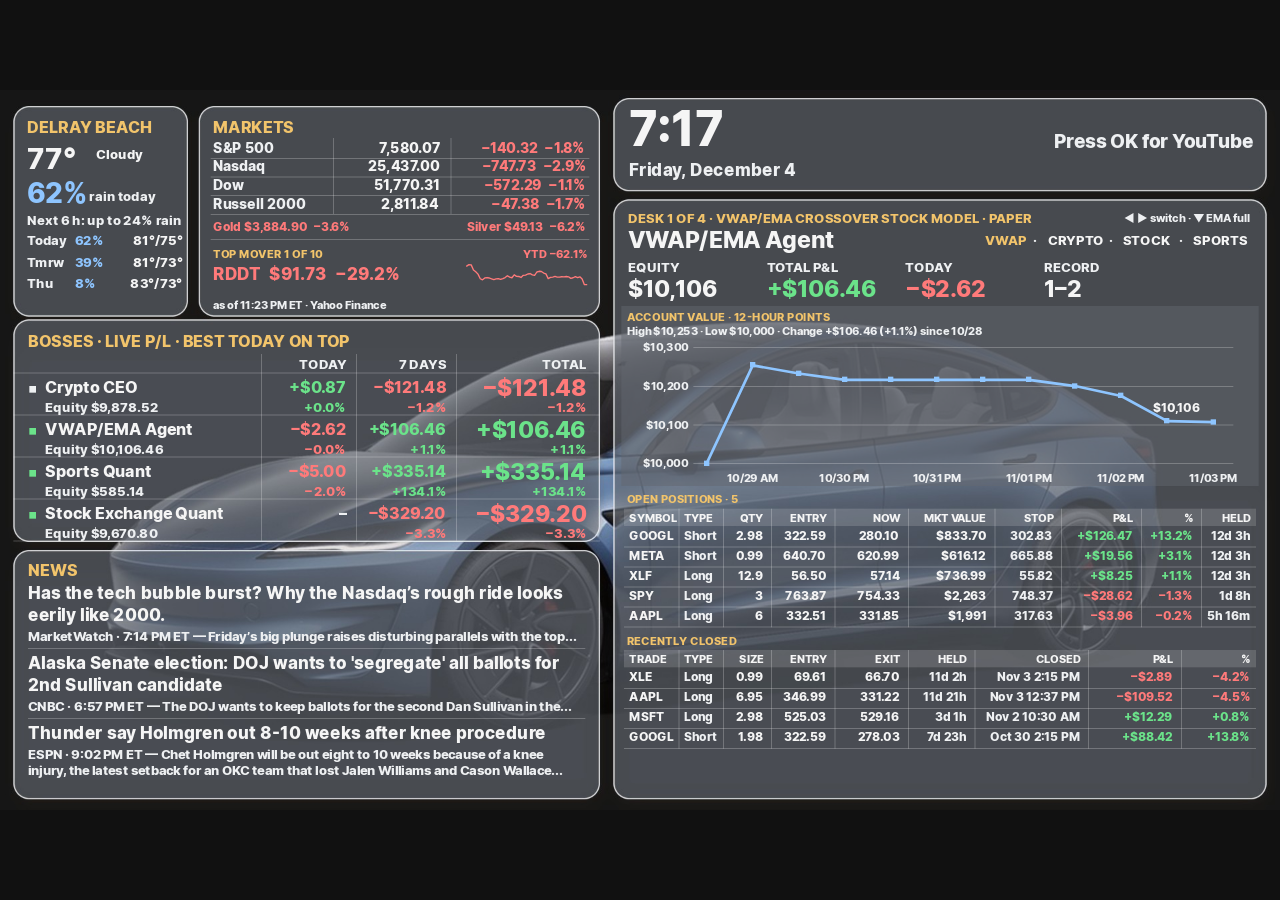
<file: index.html>
<!doctype html>
<html lang="en"><head><meta charset="utf-8"><meta name="viewport" content="width=device-width, initial-scale=1">
<title>Cole's TV Dashboard</title><script>window.GLASS_BASE = '';</script></head>
<body style="margin:0;background:#111"><script src="glass.js?v=9"></script></body></html>
</file>
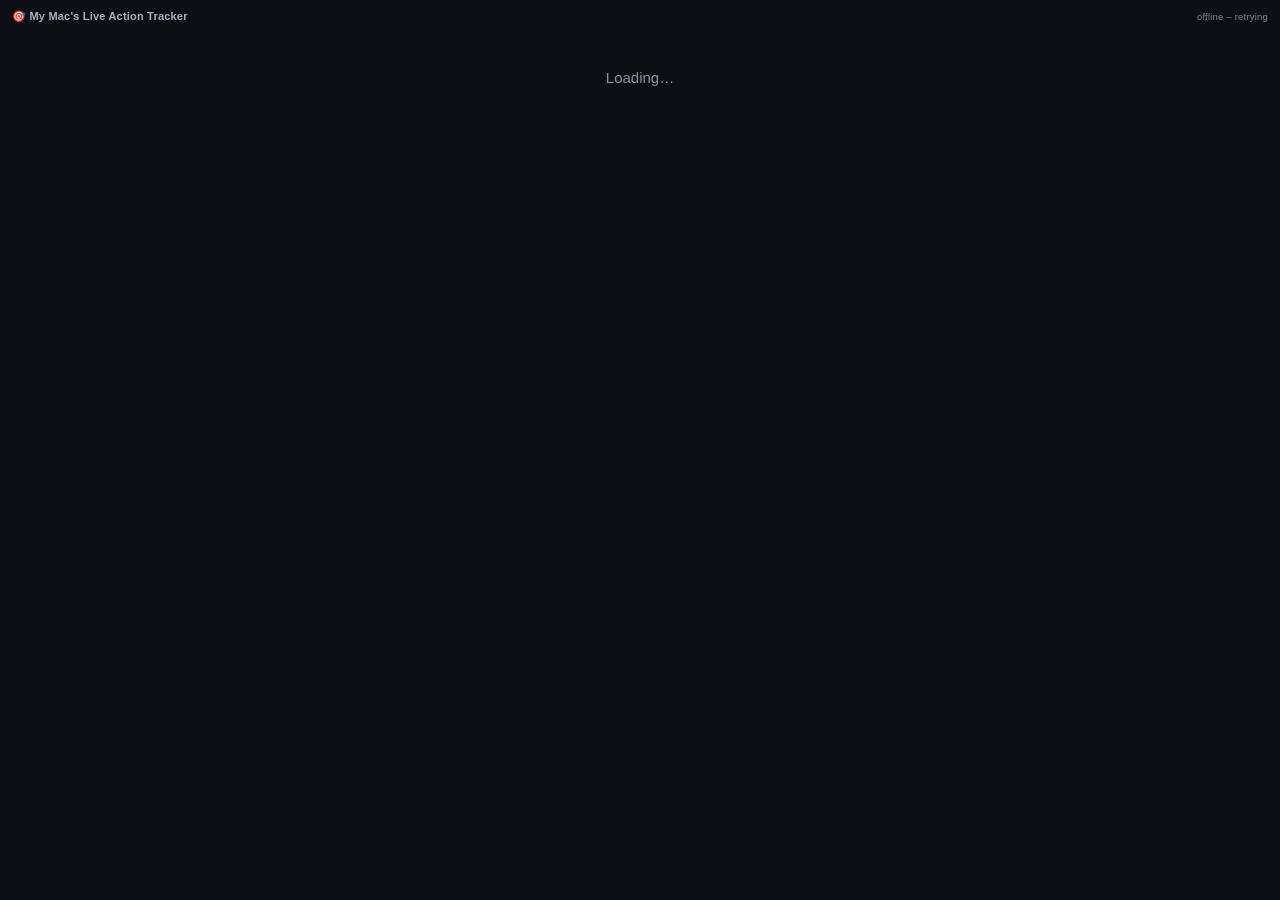
<file: live_bets_widget.html>
<!doctype html><html><head><meta charset="utf-8"><title>My Mac's Live Action Tracker</title><style>
*{box-sizing:border-box}html,body{width:100%;overflow-x:hidden}
body{margin:0;background:#0d0f14;color:#e8eaf0;font:15px -apple-system,Helvetica,sans-serif;-webkit-user-select:none}
h1{font-size:11px;margin:0;padding:10px 12px;color:#aab0c0;display:flex;justify-content:space-between;align-items:center;gap:8px;-webkit-app-region:drag;font-weight:700;letter-spacing:.2px}
h1 span:first-child{white-space:nowrap;overflow:hidden;text-overflow:ellipsis}h1 #t{font-weight:500;font-size:9.5px;color:#7d8394;white-space:nowrap}
#l{padding:0 8px 10px}
.hc{cursor:pointer;user-select:none}.hv{font-size:12px;letter-spacing:0;font-weight:700}.hv.g{color:#e6c45a}.hv.r{color:#e06c6c}.hs{display:flex;justify-content:space-between;font-size:9.5px;color:#6b7080;margin:-1px 4px 4px}.h{display:flex;justify-content:space-between;font-size:10px;color:#8a90a0;margin:10px 4px 3px;letter-spacing:.6px;font-weight:600}
.e{color:#8a90a0;text-align:center;padding:36px}
.b{position:relative;display:flex;gap:11px;width:100%;border-radius:12px;padding:9px 11px 9px 9px;margin:6px 0;border-left:5px solid #555;overflow:hidden}
.lc{flex:0 0 44px;display:flex;flex-direction:column;align-items:center;justify-content:center;gap:4px;padding:2px 0;background:rgba(255,255,255,.28);border-radius:12px;align-self:stretch}
.lc img{width:36px;height:36px;object-fit:contain;filter:drop-shadow(0 1px 1px rgba(0,0,0,.35))}.lc.two img{width:28px;height:28px}
.lc .x{font-size:13px;font-weight:700;border-radius:8px;padding:2px 8px}
.mc{flex:1 1 auto;min-width:0;display:flex;flex-direction:column;gap:4px}
.r{display:flex;justify-content:space-between;align-items:center;gap:8px;min-width:0}
.r>.k .cb{margin-right:4px;font-size:8.5px;padding:1px 7px}.r>.f{flex:1 1 auto;min-width:0;overflow:hidden;text-overflow:ellipsis;white-space:nowrap}.r>.k{flex:0 0 auto;white-space:nowrap}
.n{font-weight:700;font-size:13px}.p{font-size:18.5px;font-weight:700;line-height:1}
.cf{font-size:14.5px;margin-right:4px;cursor:help;vertical-align:2px}
.w{position:absolute;top:0;right:0;font-size:7.5px;font-weight:700;letter-spacing:.4px;padding:2px 8px;border-radius:0 0 0 9px;background:#000;color:#fff}.w.g{color:#f5c542}
.b.hw .r1{padding-right:30px}
.sc{font-size:16px;font-weight:700;letter-spacing:.2px;line-height:1.15}.ck{font-size:10.5px;font-weight:600;opacity:.7;margin-left:6px}
.dot{display:inline-block;width:9px;height:9px;border-radius:50%;margin-left:6px;vertical-align:2px;box-shadow:0 0 0 1px #000}.dot.red{background:#ff2d2d}.dot.green{background:#22e06b}
.m{font-size:10.5px;font-weight:600}.m .lb{opacity:.65;font-weight:600;font-size:9.5px}.m .ar{opacity:.55;margin:0 3px}.m b{font-weight:700}.m .c{opacity:.55;font-size:9px;margin-left:5px}
.nw{padding:1px 7px;border-radius:8px;background:rgba(0,0,0,.18)}.nw.fl{background:#000;color:#fff}
.mv{font-size:9px;opacity:.7;font-weight:600}
.u{font-size:9.5px;font-weight:700;padding:1px 7px;border-radius:7px;background:rgba(0,0,0,.22)}
.pb{display:flex;align-items:center;gap:6px;justify-content:flex-start;padding:2px 0}.tr{width:84px;height:6px;border-radius:3px;background:rgba(0,0,0,.6);box-shadow:0 0 0 1px rgba(0,0,0,.35);overflow:hidden}.fil{height:100%;background:#fff;border-radius:2px}
.pt{font-size:10px;font-weight:700;white-space:nowrap}.tk{display:inline-block;width:9px;height:9px;border-radius:50%;border:1.5px solid #fff;box-shadow:0 0 0 1px rgba(0,0,0,.7);margin-left:3px;vertical-align:middle;background:rgba(0,0,0,.35)}.tk.on{background:#fff}
.cb{display:inline-block;font-size:9.5px;font-weight:700;letter-spacing:.4px;color:#1a1204;padding:2px 9px;border-radius:10px;border:1.5px solid #2a1d00;background:linear-gradient(110deg,#ffd84d 0%,#fff6c2 45%,#ffcf33 60%,#e0a100 100%);box-shadow:0 0 0 1px #000,0 0 9px 2px rgba(255,240,160,.95);white-space:nowrap}
.w1 .x{background:#1a1204;color:#f5d36b}.l1 .x{background:#ef4444;color:#fff}

.leg-st{display:inline-block;font:800 8.5px/14px -apple-system,Helvetica,sans-serif;letter-spacing:.04em;padding:0 5px;border-radius:4px;vertical-align:1px;margin-left:4px}
.leg-st.LIVE,.leg-st.PENDING{background:#12313a;color:#7adfff}
.leg-st.HIT{background:#163216;color:#22e06b}
.leg-st.MISS,.leg-st.DEAD{background:#3a1218;color:#ff6b7a}
.parlay-hd{display:flex;flex-wrap:wrap;gap:5px;align-items:center;margin-top:3px;font-size:10.5px;opacity:.85}
.sheet{position:fixed;inset:0;z-index:20;background:#06070acc;display:flex;align-items:flex-end;justify-content:center}
.sheet .box{width:100%;max-height:88%;overflow:auto;background:#12151c;border-top:1px solid #2a2f3a;border-radius:14px 14px 0 0;padding:12px 12px 20px;color:#e8eaf0}
.sheet h3{margin:0 8px 0 0;font-size:14px}
.sheet .top{display:flex;justify-content:space-between;align-items:start;gap:8px}
.sheet .x{background:transparent;border:0;color:#7adfff;font:800 20px/1 -apple-system;cursor:pointer}
.leg{border:1px solid #2a2f3a;border-radius:10px;padding:8px 9px;margin-top:7px;background:#161a22}
.leg-meta{font-size:10.5px;color:#8a90a0;margin:2px 0 4px}
.leg-spark{display:block;width:100%;height:28px;margin-top:3px}
.b.parlay{cursor:pointer}

@media (max-width:330px){body{font-size:12px}.p{font-size:18px}.sc{font-size:14.5px}.lc{flex-basis:44px}.lc img{width:36px;height:36px}.lc.two img{width:30px;height:30px}.m{font-size:10px}.m .c{display:none}}
.pay{font-size:10px;font-weight:600;opacity:.85;margin-right:6px}.pay b{font-weight:800}.st{position:absolute;top:15px;right:9px;font-size:13px;line-height:1;color:#f5c542;text-shadow:0 0 1px #000,0 0 2px #000}
.r>.f:has(.cb),.r>.f:has(.pb){padding:3px 4px;margin:-3px -4px;overflow:visible}
.tw{position:relative;flex:1 1 auto;min-width:60px;padding-top:12px}.tw .tr{width:100%}.mk{position:absolute;bottom:-3px;width:3px;height:12px;margin-left:-1.5px;background:#fff;border-radius:1px;box-shadow:0 0 0 1px #000}.mn{position:absolute;top:0;transform:translateX(-50%);font-size:10px;font-weight:800;line-height:1;white-space:nowrap}.r>.f:has(.tw){flex:1 1 auto}.pb:has(.tw){flex:1 1 auto;padding-right:6px}
.b:not(.w1):not(.l1) .lc{background:none;border-radius:0;padding:0;box-shadow:none;margin-left:-5px}
.r>.f:has(.tw){flex:1 1 auto;width:100%}.pb:has(.tw){width:100%}.b:not(.w1):not(.l1) .r>.f>.m{display:flex;align-items:center;gap:6px}.b:not(.w1):not(.l1) .m .ar{margin:0}.b:not(.w1):not(.l1) .m .c{margin-left:auto;margin-right:4px}
.b:not(.w1):not(.l1) .n{font-size:15.5px;white-space:normal;line-height:1.15}.b:not(.w1):not(.l1) .sc{font-size:13px}
.tabs{display:flex;flex-direction:column;gap:2px;margin:2px 0 6px}.tb{text-align:left;padding-left:6px!important;cursor:pointer;font-size:9.5px;font-weight:700;letter-spacing:.5px;color:#7d8394;padding:6px 2px;border-bottom:2px solid #1f2330}.tb.on{color:#e8eaf0;border-bottom-color:#e8eaf0}.b.pt2{padding:5px 10px;margin:4px 0;border-radius:9px}.b.pt2 .n{font-size:12.5px!important}</style></head><body>
<h1><span>🎯 My Mac's Live Action Tracker</span><span id="t">…</span></h1><div id="l"><div class="e">Loading…</div></div><script>
const U='https://api.github.com/repos/colemlrogalin-source/tv-home/contents/live_bets.json';
const sh=p=>{const k=Math.min(1,Math.abs(p-50)/50),L=88-66*k,h=p>=50?140:0;return `background:hsl(${h},${p>=50?55:65}%,${L}%);border-color:hsl(${h},70%,${Math.max(L-18,12)}%);color:${L>55?'#0b0d12':'#f2f4f8'}`};
const LK='background:linear-gradient(135deg,#0f5132,#0a3a24);border-color:#22e06b;color:#eafff2;box-shadow:0 0 0 1px #22e06b55,0 0 10px #22e06b33';
const G='background:linear-gradient(135deg,#f5d36b,#c9971c);border-color:#8a6408;color:#1a1204';
const $=v=>v==null?'—':'$'+Number(v).toFixed(2);
const LC=(b,top)=>{const l=b.logos||[];return `<div class="lc ${l.length>1?'two':''}">${top||''}${l.map(u=>`<img src="${u}" onerror="this.remove()">`).join('')}</div>`};
const WHO=b=>`<span class="w ${b.who=='Grok'?'g':''}">${b.who=='Grok'?'GROK':'COLE'}</span>`;
const UN=b=>{const v=+b.units||0,k=(window.SAMSUNG||v<=0.5)?1:1+(Math.min(v,5)-0.5)/4.5;return `<span class="u"${k>1?` style="font-size:${(9.5*k).toFixed(1)}px;padding:${(1*k).toFixed(1)}px ${(7*k).toFixed(1)}px;border-radius:${(7*k).toFixed(1)}px"`:''}>${b.units??''}u</span>`};
const PAY=(b,lbl,nc,cu)=>`<span class="m"><span class="lb">Cost</span> <b>${cu?(b.units??'')+'u':$(b.cost)}</b><span class="ar">→</span><span class="nw ${b.cash_flag?'fl':''}"><span class="lb">${lbl}</span> <b>${$(b.cash_out)}</b></span>${b.entry_pct!=null&&!nc?`<span class="c">${b.entry_pct}c</span>`:''}</span>`;
const CB=t=>`<span class="cb">CASHED${t?' '+t:''}</span>`;
const HIT=b=>b.prop_kind&&b.prop_line!=null&&(b.prop_cur||0)>=b.prop_line;
const CBP=b=>CB(b.prop_kind=='td'?b.prop_cur+' TD':b.prop_kind=='rec'?b.prop_cur+' rec':b.prop_cur+' yds');
const PB=b=>{if(!b.prop_kind||b.prop_line==null)return '';const c=b.prop_cur||0,l=b.prop_line;
if(c>=l)return '';
if(b.prop_kind=='yds'){const q=Math.max(0,Math.min(100,100*c/l));return `<div class="pb"><div class="tw"><span class="mn" style="left:${q}%">${c}</span><div class="tr"><div class="fil" style="width:${q}%"></div></div><span class="mk" style="left:${q}%"></span></div><span class="pt">${l}${b.stat_label?' '+b.stat_label:''}</span></div>`}
const n=Math.min(l,12);let t='';for(let i=0;i<n;i++)t+=`<span class="tk ${i<c?'on':''}"></span>`;
return `<div class="pb"><span>${t}</span><span class="pt">${b.prop_kind=='td'?(c?'TD ✓':'TD'):c+'/'+l}</span></div>`};
const UNP=b=>{const p=b.payout??(b.entry_pct?b.cost/(b.entry_pct/100):null);return p==null?UN(b):`<span class="u">${(p/50).toFixed(2)}u | ${$(p)}</span>`};
const MV=b=>b.vs_recent!=null&&Math.abs(b.vs_recent)>=5?`<span class="mv">${b.vs_recent>0?'up':'down'} ${Math.abs(b.vs_recent)} in 5 min</span>`:'<span></span>';
const ISP=b=>!!b.prop_kind||/(\d+\+\s*(pts|reb|ast|yds|rec|3pm|td|ks|hits))|\bATD\b|\bTD\b/i.test(b.bet||'');
const POT=b=>'';
const ST=b=>ISP(b)?'<span class="st">★</span>':'';

const stChip=s=>{const v=String(s||'LIVE').toUpperCase();const ok=['LIVE','HIT','MISS','PENDING','DEAD'].includes(v)?v:'LIVE';return `<span class="leg-st ${ok}">${ok}</span>`};
const spark=pts=>{if(!pts||pts.length<2)return '';const ys=pts.map(x=>Number(x[1]));const lo=Math.min(...ys),hi=Math.max(...ys),span=hi-lo||1;const w=240,h=28,pad=2;const d=pts.map((pt,i)=>{const x=pad+i/(pts.length-1)*(w-2*pad);const y=h-pad-((Number(pt[1])-lo)/span)*(h-2*pad);return (i?'L':'M')+x.toFixed(1)+','+y.toFixed(1)}).join(' ');return `<svg class="leg-spark" viewBox="0 0 ${w} ${h}" width="${w}" height="${h}" aria-hidden="true"><path d="${d}" fill="none" stroke="#7adfff" stroke-width="1.5"/></svg>`};
const startEt=L=>{const ms=L.start_ts?L.start_ts*1000:Date.parse(L.start||'');if(!Number.isFinite(ms))return '';return new Date(ms).toLocaleString('en-US',{timeZone:'America/New_York',month:'short',day:'numeric',hour:'numeric',minute:'2-digit'})+' ET'};
const pid=b=>b.ticker||((b.bet||'')+'|'+(b.game||''));
const legCard=L=>`<article class="leg"><div class="r"><span class="f n">${L.side?`<span class="nw">${L.side}</span> `:''}${L.bet||L.label||''} ${stChip(L.ui_status)}</span><span class="k p">${L.live_pct!=null?L.live_pct+'%':''}</span></div>
<div class="leg-meta">${[L.game,L.clock,startEt(L)].filter(Boolean).join(' · ')||'Game time unavailable'}</div>${PB(L)||''}${spark(L.spark)||''}</article>`;
const pcard=b=>{const n=b.total||((b.legs||[]).length)||0;const dead=b.dead;
 return `<div class="b hw parlay" data-parlay="${encodeURIComponent(pid(b))}" style="${dead?'background:#3a1215;border-color:#7f1d1d;color:#f2f4f8':sh(b.live_pct)}">${WHO(b)}${LC(b)}<div class="mc">
<div class="r r1"><span class="f n">${b.bet}${dead?stChip('DEAD'):''}</span><span class="k p">${b.live_pct!=null?b.live_pct+'%':''}</span></div>
<div class="parlay-hd"><b>${b.hit||0}/${n} legs hit</b><span>${b.remaining||0} remaining</span>${dead?stChip('DEAD'):''}<span>payout ${$(b.payout)}</span></div>
<div class="r"><span class="f">${PAY(b,'Marked',0,1)}</span><span class="k">${UNP(b)}</span></div>
<div class="m">From legs · tap to open</div></div></div>`};
const closeParlay=()=>{const el=document.getElementById('parlay-sheet');if(el)el.remove()};
const openParlay=id=>{const key=decodeURIComponent(id||'');const b=(LD&&LD.bets||[]).find(x=>pid(x)===key);if(!b||!b.legs)return;closeParlay();const sh=document.createElement('div');sh.className='sheet';sh.id='parlay-sheet';const n=b.total||b.legs.length;sh.innerHTML=`<div class="box"><div class="top"><h3>${b.bet||'Parlay'}</h3><button class="x" type="button" aria-label="Close">×</button></div>
<div class="parlay-hd"><b>${b.hit||0}/${n} legs hit</b><span>${b.remaining||0} remaining</span>${b.dead?stChip('DEAD'):''}<span>${b.live_pct!=null?b.live_pct+'% from legs':'marked from legs'}</span><span>payout ${$(b.payout)}</span></div>
<div class="m">Combo has no executable bid — marked from the legs, sorted by game start.</div>
${b.legs.map(legCard).join('')}</div>`;sh.addEventListener('click',e=>{if(e.target===sh||e.target.closest('.x'))closeParlay()});document.body.appendChild(sh)};
document.addEventListener('click',e=>{const el=e.target&&e.target.closest&&e.target.closest('[data-parlay]');if(el)openParlay(el.getAttribute('data-parlay'))});
const card=b=>b.legs&&b.legs.length?pcard(b):`<div class="b hw" style="${(b.prop_kind&&b.prop_line!=null&&b.prop_cur>=b.prop_line&&b.side!='NO')?G:b.live_pct>=97?LK:sh(b.live_pct)}">${WHO(b)}${ST(b)}${LC(b)}<div class="mc">
<div class="r r1"><span class="f n">${b.bet}</span><span class="k p">${b.cash_flag?`<span class="cf" title="${(b.cash_why||'').replace(/"/g,'')}">⚡</span>`:''}${b.live_pct}%</span></div>
<div class="r"><span class="f"><span class="sc">${b.state=='pre'?b.game.replace(/ \d+ – /,' @ ').replace(/ \d+$/,''):b.game}</span>${b.redzone?`<span class="dot ${b.redzone}" title="Red zone"></span>`:''}<span class="ck">${b.state=='pre'?b.clock.replace(/^.* - /,''):b.clock}</span></span></div>
<div class="r"><span class="f">${PAY(b,b.cash_flag?'⚡ Cash out':'Worth',HIT(b),1)}</span>${HIT(b)?`<span class="k">${CBP(b)}</span>`:''}</div>
<div class="r">${PB(b)?`<span class="f" style="display:flex">${PB(b)}</span>`:MV(b)}<span class="k">${POT(b)}${UNP(b)}</span></div></div></div>`;
const tcard=b=>{const W=b.result=='W',pl=W?(+b.cash_out||0)-(+b.cost||0):-(+b.cost||0);return `<div class="b pt2" style="${W?G:'background:#3a1215;border-color:#7f1d1d;color:#f2f4f8'}"><div class="r" style="width:100%"><span class="f n">${b.bet}</span><span class="k"><b>${W?'W':'L'}</b> &nbsp;<b>${pl>=0?'+':'−'}$${Math.abs(pl).toFixed(2)}</b></span></div></div>`};
let LD=null,CL={};try{CL=JSON.parse(localStorage.getItem('lb_c')||'{}')}catch(e){}
function TG(k){CL[k]=!CL[k];try{localStorage.setItem('lb_c',JSON.stringify(CL))}catch(e){}if(LD)R(LD)}
let TAB=localStorage.getItem('lb_tab')||'live';function ST_(k){TAB=k;try{localStorage.setItem('lb_tab',k)}catch(e){}if(LD)R(LD)}
const tm=b=>b.start?new Date(b.start).toLocaleTimeString('en-US',{hour:'numeric',minute:'2-digit',timeZone:'America/New_York'})+' ET':'Start time n/a';
function R(d){LD=d;const TD=d.today||[],W=TD.filter(b=>b.result=='W'),X=TD.filter(b=>b.result=='L'),LV=d.bets.filter(b=>b.state=='in'),UP=d.bets.filter(b=>b.state=='pre').sort((a,b)=>(a.start||'').localeCompare(b.start||''));
const S=(a,k)=>a.reduce((s,b)=>s+(+b[k]||0),0),won=S(W,'cash_out'),cw=S(W,'cost'),lost=S(X,'cost'),net=won-cw-lost,f=v=>Math.abs(v).toFixed(2);
const T=(k,n,c)=>`<span class="tb ${TAB==k?'on':''}" onclick="ST_('${k}')">${n} · ${c}</span>`;
const up=b=>card(b).replace(/<span class="sc">[\s\S]*?<\/span><\/span><\/div>/,`<span class="sc">${b.game.replace(/ \d+ – /,' @ ').replace(/ \d+$/,'')}</span><span class="ck">${tm(b)}</span></span></div>`);
const body=TAB=='up'?(UP.map(up).join('')||'<div class="e">No bets starting in the next 12 hours</div>'):TAB=='past'?(TD.map(tcard).join('')||'<div class="e">No settled bets today</div>'):(LV.map(card).join('')||'<div class="e">No live bets right now</div>');
document.getElementById('l').innerHTML=`<div class="tabs">${T('live','LIVE BETS',LV.length)}${T('up','UPCOMING BETS',UP.length)}${T('past','PAST BETS',TD.length)}</div>`+body+(TD.length?`<div class="h"><span>TODAY · ${W.length}-${X.length}</span><span class="hv ${net>=0?'g':'r'}">Net ${net>=0?'+':'−'}$${f(net)}</span></div>`:'');}
const RAW='https://colemlrogalin-source.github.io/tv-home/live_bets.json';
async function go(){let wait=300;const MAC=!!window.pywebview;try{let r;if(MAC){try{r=await fetch(RAW+'?t='+Date.now(),{cache:'no-store'});if(!r.ok)throw 0}catch(e){r=null}}if(!r)r=await fetch(U+'?t='+Date.now(),{headers:{Accept:'application/vnd.github.raw'},cache:'no-store'});
const d=await r.json();wait=MAC?30:60;document.getElementById('t').textContent=d.as_of+' · '+d.count;
R(d);}
catch(e){document.getElementById('t').textContent='offline – retrying';wait=120}setTimeout(go,wait*1000)}go();
</script></body></html>
</file>
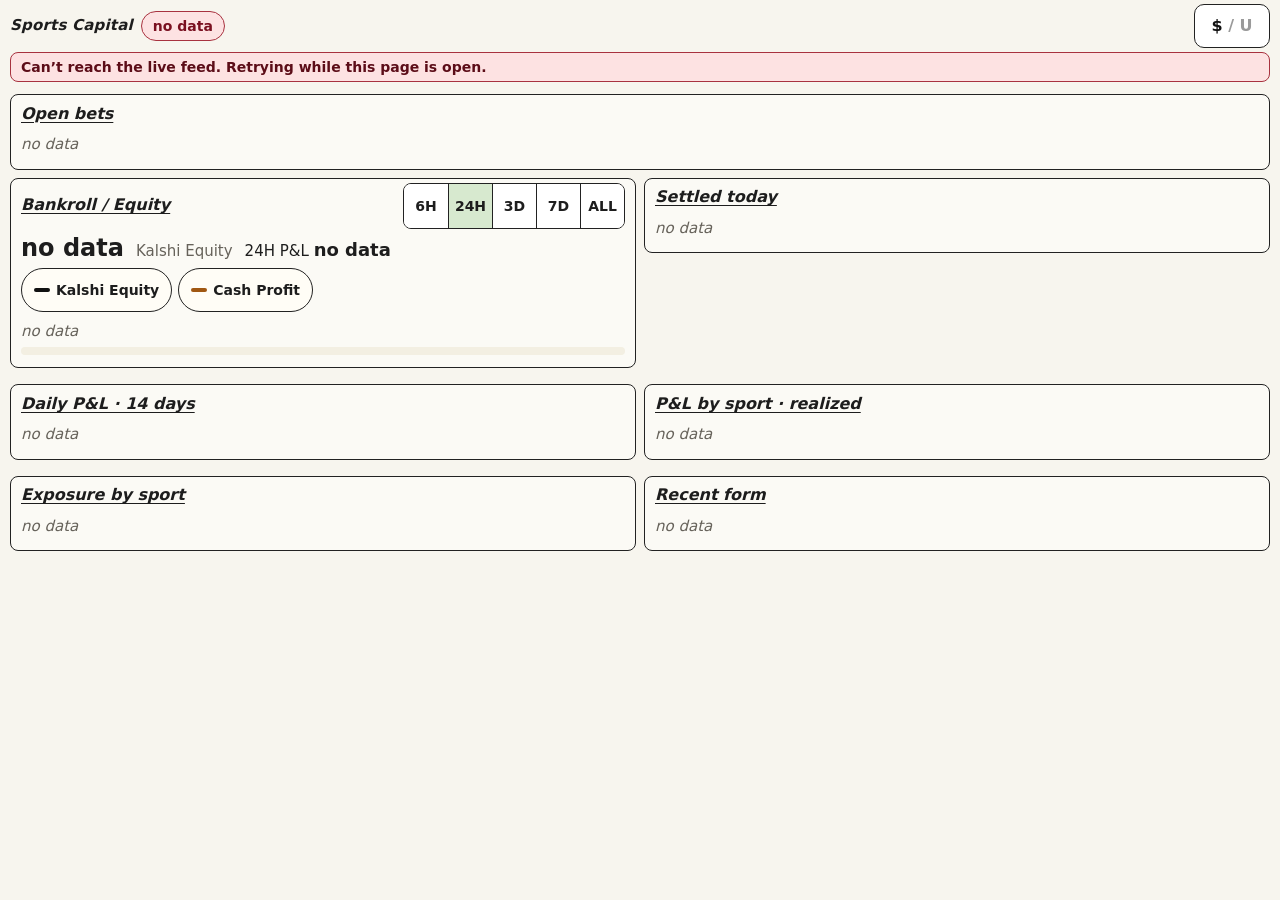
<file: sc_home.html>
<!doctype html>
<html lang="en">
<head>
<meta charset="utf-8">
<meta name="viewport" content="width=device-width,initial-scale=1,viewport-fit=cover">
<meta name="apple-mobile-web-app-capable" content="yes">
<meta name="apple-mobile-web-app-status-bar-style" content="default">
<meta name="apple-mobile-web-app-title" content="SC Home">
<meta name="theme-color" content="#f7f5ee">
<link rel="apple-touch-icon" href="icon-180.png">
<title>Sports Capital · Home</title>
<style>
:root{--bg:#f7f5ee;--card:#fbfaf5;--ink:#1d1d1d;--line:#222;--mute:#66625a;--pos:#1f6d3a;--neg:#a8323f;--sel:#d7e9cf;
 --sl:env(safe-area-inset-left,0px);--sr:env(safe-area-inset-right,0px);--st:env(safe-area-inset-top,0px);--sb:env(safe-area-inset-bottom,0px)}
*{box-sizing:border-box}
html,body{margin:0;background:var(--bg);color:var(--ink);-webkit-text-size-adjust:100%;text-size-adjust:100%}
body{font:15px/1.3 -apple-system,'Segoe UI',system-ui,sans-serif;font-variant-numeric:tabular-nums;overflow-x:hidden;
 padding:calc(var(--st) + 4px) calc(var(--sr) + 10px) calc(var(--sb) + 12px) calc(var(--sl) + 10px)}
button{font:inherit;color:inherit;-webkit-tap-highlight-color:transparent}
.pos{color:var(--pos)}.neg{color:var(--neg)}.mute{color:var(--mute)}
.src{font-size:13px;color:#8a867b;font-weight:500;font-style:normal;text-decoration:none;white-space:nowrap}
/* header */
.top{display:flex;align-items:center;gap:8px;height:44px;margin-bottom:4px}
.title{font-size:15px;font-weight:800;font-style:italic;white-space:nowrap;letter-spacing:.2px}
.pill.nk{border-color:#8a867b;font-weight:600;background:#fffdf6}
.pill.nk[hidden]{display:none}
@media (max-width:720px){.pill.nk .nkl{display:none}}
.gs{margin-left:auto;font-size:14px;font-weight:600;letter-spacing:0;text-transform:none;color:#555;white-space:nowrap}
.pill{display:inline-flex;align-items:center;gap:5px;height:30px;font-size:14px;font-weight:700;border-radius:15px;padding:0 11px;border:1.5px solid #222;background:#fff;white-space:nowrap}
.pill.amber{background:#ffe7a8;border-color:#a8740a;color:#5a3d00}
.pill.red{background:#fde2e2;border-color:#a8323f;color:#7a1020}
.sp{flex:1}
.um{height:44px;min-width:76px;border:1.6px solid var(--line);border-radius:10px;background:#fff;font-size:16px;font-weight:600;color:#9a9a9a;padding:0 12px;cursor:pointer}
.um b{color:#111;font-weight:800}
.warn{display:none;margin:0 0 6px;padding:5px 10px;border:1.8px solid #a8323f;border-radius:8px;background:#fde2e2;color:#5c0d18;font-size:14px;font-weight:700}
.warn.on{display:block}
/* KPI row */
.kpis{display:grid;grid-template-columns:repeat(4,minmax(0,1fr));gap:6px;margin-bottom:6px}
.kpi{border:1.8px solid var(--line);border-radius:8px;background:var(--card);padding:4px 9px 5px;min-width:0;text-align:left;cursor:pointer;display:block;width:100%}
.kpi .lb{display:flex;align-items:baseline;gap:6px;font-size:14px;font-style:italic;line-height:18px;white-space:nowrap;overflow:hidden}
.kpi .lb .src{margin-left:auto;display:none}
.kpi .v{font-size:clamp(22px,3.7vw,32px);font-weight:800;line-height:1.08;white-space:nowrap;letter-spacing:.2px}
.kpi .s{font-size:14px;line-height:18px;color:#333;white-space:nowrap;overflow:hidden}
.kpi.today{background:#fffdf6}.kpi.prof{background:#e7f0e1}.kpi.cash{background:#f4f7fa}.kpi.risk{background:#f4ede0}
.hm{display:inline-block;font-size:13px;font-weight:800;letter-spacing:0;background:#222;color:#fff;border-radius:3px;padding:0 4px;font-style:normal;line-height:15px;vertical-align:1px;margin-left:4px}
.more{display:none;border:1.5px dashed #8a877c;border-radius:8px;padding:6px 10px;margin:-2px 0 6px;font-size:15px;line-height:1.5;background:#fffdf6}
.more.on{display:block}
.more b{font-weight:800}
.more .src{display:inline;margin-left:4px}
/* cards */
.card{border:1.8px solid var(--line);border-radius:8px;background:var(--card);padding:4px 10px 8px;min-width:0;margin-bottom:8px}
.ch{display:flex;align-items:center;gap:8px;min-height:30px;flex-wrap:nowrap}
.ch h2{font-size:16px;font-weight:800;font-style:italic;margin:0;text-decoration:underline;text-underline-offset:3px;white-space:nowrap}
.ch .r{margin-left:auto;font-size:15px;font-weight:700;white-space:nowrap}
.ch .src{margin-left:6px}
.grp{font-size:14px;font-weight:800;letter-spacing:.6px;text-transform:uppercase;color:#444;height:22px;display:flex;align-items:center;gap:6px}
.nd{font-size:15px;color:var(--mute);font-style:italic;padding:6px 0}
/* parlays: tap a row to see each leg */
.pbet{width:100%;background:none;border:0;border-top:1px solid #dcd8ca;font:inherit;color:inherit;text-align:left;cursor:pointer;min-height:44px}
.pbet .mid{white-space:nowrap;overflow:hidden;text-overflow:ellipsis}
.pbet .car{font-size:14px;color:var(--mute);flex:none}
.legs{padding:2px 0 8px 23px}
.leg{display:grid;grid-template-columns:14px minmax(0,1.1fr) minmax(0,1fr) minmax(0,1.2fr) auto;gap:8px;align-items:center;font-size:15px;min-height:32px;border-top:1px dashed #e2ddcf}
.ld{width:12px;height:12px;border-radius:50%;border:2px solid rgba(0,0,0,.5);background:#c9c6bb;box-sizing:border-box}
.leg.hit .ld{background:#1f9d4a}.leg.live .ld{background:#f2c230}.leg.dead .ld{background:#d2453c}
.ll{font-weight:800;white-space:nowrap;overflow:hidden;text-overflow:ellipsis}.lst{font-weight:700;white-space:nowrap;overflow:hidden;text-overflow:ellipsis}
.lw{color:var(--mute);font-size:14px;white-space:nowrap;overflow:hidden;text-overflow:ellipsis}
.lt{font-size:14px;font-weight:800;letter-spacing:.3px;color:#6b675c}.leg.hit .lt{color:#1f7a3c}.leg.live .lt{color:#9a7400}.leg.dead .lt{color:#b0362e}
.lnote{font-size:14px;color:var(--mute);padding-top:4px}
@media (max-width:520px){.leg{grid-template-columns:14px minmax(0,1fr) auto;row-gap:0;padding:3px 0}.ld{grid-column:1;grid-row:1}.ll{grid-column:2;grid-row:1}.lt{grid-column:3;grid-row:1}.lst{grid-column:2/4;grid-row:2}.lw{grid-column:2/4;grid-row:3}.pbet .car{order:2}}
/* bet rows (one line in landscape) */
.bet{display:flex;align-items:center;gap:10px;min-height:38px;padding:4px 2px;border-top:1px solid #dcd8ca}
.bet .dot{flex:none}
.pick{font-size:16.5px;font-weight:800;white-space:nowrap}
.mid{flex:1;min-width:0;font-size:15px;color:#2a2a2a}
.pxs{font-size:14px;color:var(--mute);white-space:nowrap}
.pnl{font-size:17px;font-weight:800;white-space:nowrap;min-width:0;text-align:right}
.wp{font-size:15px;font-weight:700;color:#3d3a33;white-space:nowrap;min-width:36px;text-align:right}
.pnl small{font-size:14px}
@media (max-width:720px) and (orientation:landscape){.psc{display:none}.bet .pxs .stk{display:none}}
.pnl small{font-size:13px;font-weight:600;color:var(--mute);margin-right:3px}
.tag{display:inline-block;font-size:13px;font-weight:800;letter-spacing:.3px;border:1.3px solid #222;border-radius:4px;padding:0 4px;line-height:16px;margin-left:6px;vertical-align:2px;background:#fff}
.tag.BANGER{background:#ffd88a}.tag.PLAY{background:#d7e9cf}.tag.LEAN{background:#eceae2}
.dot{display:inline-block;width:13px;height:13px;border-radius:50%;border:2px solid rgba(0,0,0,.55)}
.dot.win{background:#1f9d4a}.dot.close{background:#f2c230}.dot.lose{background:#d2453c}.dot.pre{background:#c9c6bb;border-color:#8a877c}
.dot.live{background:#7f9bb5}.dot.final{background:#222}.dot.none{background:#efece3;border-color:#8a877c}
.dot.pulse{animation:pu 1.6s ease-in-out infinite}
@keyframes pu{0%,100%{box-shadow:0 0 0 0 rgba(31,157,74,.0)}50%{box-shadow:0 0 0 5px rgba(31,157,74,.28)}}
.tbtn{display:flex;align-items:center;gap:8px;width:100%;min-height:44px;background:none;border:0;border-top:1px solid #dcd8ca;padding:0 2px;font-size:15px;font-weight:700;text-align:left;cursor:pointer}
.tbtn .car{margin-left:auto;font-size:14px;color:var(--mute)}
.info{flex:none;width:44px;height:44px;margin:-8px -8px -8px -10px;border:0;background:transparent;font-size:19px;line-height:44px;color:var(--mute);cursor:pointer;padding:0}.info.on{color:#111}
.hint{font-size:14px;color:var(--mute);margin:0 0 4px;padding:4px 6px;background:#f3efe2;border-radius:6px}
/* grid below the list */
.duo{display:grid;grid-template-columns:minmax(0,1fr) minmax(0,1fr);gap:8px;align-items:start}
@media (max-width:720px){.duo{grid-template-columns:minmax(0,1fr)}}
.hms{display:none}
@media (max-width:720px) and (orientation:landscape){.kpis{grid-template-columns:1.55fr 1fr 1fr 1fr}.kpi .lb .hmf{display:none}.kpi .lb .hms{display:inline}.kpi.today .s{font-size:13.5px;letter-spacing:-.1px}}
@media (max-width:480px) and (orientation:portrait){.kpi.today .s{white-space:normal}}
.seg{display:flex;border:1.6px solid var(--line);border-radius:8px;overflow:hidden;margin-left:auto}
.seg button{border:0;border-left:1.4px solid var(--line);background:#fff;min-width:44px;height:44px;font-size:14px;font-weight:700;padding:0 5px;cursor:pointer}
.seg button:first-child{border-left:0}
.seg button.on{background:var(--sel)}
.eqnums{display:flex;align-items:baseline;gap:12px;flex-wrap:wrap;margin:4px 0 2px}
.eqnums .big{font-size:24px;font-weight:800}
.eqnums .rp b{font-size:18px}
.legend{display:flex;gap:6px;margin:4px 0}
.lgb{height:44px;border:1.4px solid #222;border-radius:22px;background:#fff;font-size:14px;font-weight:600;padding:0 12px;display:flex;align-items:center;gap:6px;cursor:pointer;opacity:.5}
.lgb.on{opacity:1;background:#fffdf6}
.lgb i{display:inline-block;width:16px;height:4px;border-radius:2px}
.chartw{position:relative;touch-action:pan-y;user-select:none;-webkit-user-select:none}
.chartw svg{display:block;width:100%;height:auto;overflow:visible}
.chartw text{font-size:14px;fill:#333}
.tip{position:absolute;pointer-events:none;background:#fffdf6;border:1.6px solid #222;border-radius:6px;padding:6px 9px;font-size:14px;line-height:1.35;white-space:nowrap;box-shadow:0 2px 6px rgba(0,0,0,.15);display:none;z-index:5}
.tip.on{display:block}
.st{display:flex;align-items:center;gap:8px;min-height:40px;border-top:1px solid #dcd8ca;padding:3px 2px}
.st .chip{flex:none}
.st .h{font-size:16px;font-weight:700;white-space:nowrap}
.st .m{flex:1;min-width:0;font-size:14px;color:#444}
.st .p{font-size:16px;font-weight:800;white-space:nowrap}
.chip{display:inline-block;font-style:normal;font-weight:800;font-size:14px;line-height:22px;min-width:24px;text-align:center;border-radius:5px;color:#0a0a0a}
.chip.w{background:#a7f3c9}.chip.l{background:#fca5b0}.chip.p{background:#e5e1d4}
.sprow{display:grid;grid-template-columns:64px minmax(0,1fr) 84px;align-items:center;gap:8px;min-height:28px;font-size:15px}
.sprow b{font-weight:700;white-space:nowrap}
.trk{position:relative;height:15px}
.trk i{position:absolute;top:0;bottom:0;border:1.2px solid #222;border-radius:2px}
.trk .z{position:absolute;top:-4px;bottom:-4px;width:1.5px;background:#222}
.sprow .pv{text-align:right;font-weight:800;white-space:nowrap}
.form{display:flex;gap:4px;flex-wrap:nowrap}
.form span{flex:1 1 0;max-width:36px;min-width:22px;height:32px;display:grid;place-items:center;border:1.5px solid #222;border-radius:6px;font-weight:800;font-size:15px}
.form .w{background:#a7f3c9}.form .l{background:#fca5b0}
.exbar{display:flex;height:20px;border:1.6px solid #222;border-radius:5px;overflow:hidden;margin:4px 0 6px}
.exbar i{display:block;height:100%}
.exk{display:flex;gap:4px 14px;flex-wrap:wrap;font-size:15px}
.exk s{display:inline-block;width:13px;height:13px;border:1.2px solid #222;border-radius:3px;margin-right:5px;vertical-align:-1px}
.co{border-top:1px solid #dcd8ca;padding:6px 0;font-size:15px}
.foot{font-size:14px;color:var(--mute);text-align:center;margin-top:2px}
.fl-up{animation:fu 1.1s ease-out 1}.fl-dn{animation:fd 1.1s ease-out 1}.fl-nu{animation:fn 1.1s ease-out 1}
@keyframes fu{0%{background:#9be3b4}100%{background:transparent}}
@keyframes fd{0%{background:#f6a9b3}100%{background:transparent}}
@keyframes fn{0%{background:#ffe7a8}100%{background:transparent}}
@media (min-width:800px){.kpi .lb .src{display:inline}.kpi .lb .hm{display:none}}
@media (max-width:799px){.kpi .s .hm{display:none}}
@media (max-width:500px){.ch{flex-wrap:wrap;row-gap:0}}
.kpi .lb .hm{margin-left:0}
@media (max-height:400px) and (orientation:landscape){.bet{min-height:34px;padding:2px 2px}.ch{min-height:28px}.grp{height:20px}.kpis{margin-bottom:5px}}
/* portrait / narrow: rows may wrap to two lines (never truncate) */
@media (max-width:599px){
 .kpis{grid-template-columns:1fr 1fr}
 .top{flex-wrap:wrap;row-gap:4px;height:auto;min-height:44px}
 .grp{height:auto;min-height:22px;flex-wrap:wrap}
 .gs{margin-left:0;flex-basis:100%;padding-left:16px}
 .duo{grid-template-columns:minmax(0,1fr)}
 .bet{flex-wrap:wrap;row-gap:0}
 .bet .wp{order:2;margin-left:auto}
 .bet .pnl{order:2}
 .bet::after{content:'';order:3;flex-basis:100%;height:0}
 .bet .mid{order:4;flex:1 1 auto;padding-left:23px}
 .bet .pxs{order:5;margin-left:auto}
 .kpi .v{font-size:28px}
}
</style>
</head>
<body>
<div class="top">
 <div class="title">Sports Capital</div>
 <span class="pill" id="asof">as of —</span>
 <span class="pill nk" id="nextko" hidden></span>
 <span class="sp"></span>
 <button class="um" id="um" type="button" aria-label="Switch dollars or units"></button>
</div>
<div class="warn" id="warn" role="status"></div>
<div class="kpis" id="kpis"></div>
<div class="more" id="more"></div>
<section class="card" id="bets"></section>
<div class="duo">
 <section class="card" id="eq">
  <div class="ch"><h2>Bankroll / Equity</h2><div class="seg" id="rng"></div></div>
  <div class="eqnums" id="eqnums"></div>
  <div class="legend" id="legend"></div>
  <div class="chartw" id="eqc"><div class="tip" id="eqtip"></div></div>
  <div class="hint" id="eqhint"></div>
 </section>
 <section class="card" id="settled"></section>
 <section class="card" id="daily"><div class="ch"><h2>Daily P&amp;L · 14 days</h2></div><div class="chartw" id="dyc"><div class="tip" id="dytip"></div></div></section>
 <section class="card" id="sport"></section>
 <section class="card" id="expo"></section>
 <section class="card" id="formc"></section>
 <section class="card" id="grok" hidden></section>
</div>
<div class="foot" id="foot"></div>
<script>
(()=>{
'use strict';
const QS=new URLSearchParams(location.search);
const SRC=(()=>{const q=QS.get('src');return q&&/^(\.|\/|data\/)/.test(q)?q.replace(/\/$/,''):null})();
const RAW='https://raw.githubusercontent.com/colemlrogalin-source/tv-home/schome/';
const API='https://api.github.com/repos/colemlrogalin-source/tv-home/contents/';
const POLL_MS=+(QS.get('poll')||30000), HIST_EVERY=10, AMBER_MIN=3, STALE_MIN=4;
let L=null,H=null,POCKET=null,polls=0,timer=null,lastErr=null,apiBackoff=0,viaRaw=false;
const ls=(k,d)=>{try{const v=localStorage.getItem(k);return v==null?d:v}catch{return d}},lss=(k,v)=>{try{localStorage.setItem(k,v)}catch{}};
let MODE=ls('sc_m_mode','$')==='U'?'U':'$',RANGE=ls('sc_m_range','1'),SHOW={bal:true,cp:true},OPEN={other:false,up:false,set:false,more:false};
try{const s=JSON.parse(ls('sc_m_show','null'));if(s)SHOW=Object.assign(SHOW,s)}catch{}
const $=id=>document.getElementById(id);
const esc=v=>String(v??'').replace(/[&<>"']/g,c=>({'&':'&amp;','<':'&lt;','>':'&gt;','"':'&quot;',"'":'&#39;'}[c]));
const fin=v=>v!=null&&v!==''&&Number.isFinite(+v);
const unit=()=>+(L&&L.unit_usd)||50;
const uTxt=(v,sign)=>{const u=+v/unit(),a=Math.abs(u),t=(Math.round(a*100)/100).toFixed(2).replace(/\.00$/,'').replace(/(\.\d)0$/,'$1');return (u<0?'−':sign&&u>0?'+':'')+t+'u'};
const c2=new Intl.NumberFormat('en-US',{style:'currency',currency:'USD'}),c0=new Intl.NumberFormat('en-US',{style:'currency',currency:'USD',maximumFractionDigits:0});
// F: formatters. cents=exact $ (2dp); whole=$ rounded. Both follow the $/U switch.
const F={
 money:v=>!fin(v)?'no data':MODE==='U'?uTxt(v,false):c2.format(Math.abs(+v)).replace(/^/,+v<0?'−':''),
 signed:v=>!fin(v)?'no data':MODE==='U'?uTxt(v,true):(+v>0?'+':+v<0?'−':'')+c2.format(Math.abs(+v)),
 wmoney:v=>!fin(v)?'no data':MODE==='U'?uTxt(v,false):(+v<0?'−':'')+c0.format(Math.abs(Math.round(+v))),
 wsigned:v=>!fin(v)?'no data':MODE==='U'?uTxt(v,true):(Math.round(+v)>0?'+':Math.round(+v)<0?'−':'')+c0.format(Math.abs(Math.round(+v))),
 cents:v=>!fin(v)?'—':Math.round(+v)+'¢',
 plain:v=>!fin(v)?'—':String(Math.round(+v)),
};
const cls=v=>!fin(v)||Math.round(+v*100)===0?'':+v>0?'pos':'neg';
const etClock=new Intl.DateTimeFormat('en-US',{timeZone:'America/New_York',hourCycle:'h23',year:'numeric',month:'2-digit',day:'2-digit',hour:'2-digit',minute:'2-digit',second:'2-digit'});
const TT=x=>{const s=String(x||'').replace(/ ET$/,'').trim().replace(' ','T');const m=s.match(/^(\d{4})-(\d{2})-(\d{2})T(\d{2}):(\d{2})(?::(\d{2}))?/);if(!m)return NaN;const utc=Date.UTC(+m[1],+m[2]-1,+m[3],+m[4],+m[5],+(m[6]||0));const z=Object.fromEntries(etClock.formatToParts(new Date(utc)).map(p=>[p.type,p.value]));const asIf=Date.UTC(+z.year,+z.month-1,+z.day,+(z.hour==='24'?0:z.hour),+z.minute,+z.second);return utc-(asIf-utc)};
const hm=s=>{const m=String(s||'').match(/(\d{2}):(\d{2})/);if(!m)return '—';let h=+m[1];const ap=h>=12?'PM':'AM';h=h%12||12;return h+':'+m[2]+' '+ap};
const MON=['Jan','Feb','Mar','Apr','May','Jun','Jul','Aug','Sep','Oct','Nov','Dec'];
const md=s=>{const m=String(s||'').match(/^(\d{4})-(\d{2})-(\d{2})/);return m?MON[+m[2]-1]+' '+(+m[3]):''};
const etT=ms=>new Date(ms).toLocaleTimeString('en-US',{timeZone:'America/New_York',hour:'numeric',minute:'2-digit'});
const etD=ms=>new Date(ms).toLocaleDateString('en-US',{timeZone:'America/New_York',month:'short',day:'numeric'});
const ageMin=()=>L?(Date.now()-TT(L.built_at||L.generated_at))/6e4:Infinity;
const fresh=()=>!lastErr&&ageMin()<=AMBER_MIN;

// ---- data ----
async function viaApi(n){const r=await fetch(API+n+'?ref=schome',{cache:'no-cache',headers:{Accept:'application/vnd.github.raw'}});if(r.status===403||r.status===429){apiBackoff=Date.now()+6e5;throw new Error('limit')}if(!r.ok)throw new Error('api '+r.status);return r.json()}
async function viaRawF(n){const r=await fetch(RAW+n+'?t='+Date.now(),{cache:'no-store'});if(!r.ok)throw new Error('raw '+r.status);return r.json()}
async function getJSON(n,live){
 if(SRC){const r=await fetch(SRC+'/'+n+'?t='+Date.now(),{cache:'no-store'});if(!r.ok)throw new Error('http '+r.status);return r.json()}
 if(live&&Date.now()>apiBackoff){try{const j=await viaApi(n);viaRaw=false;return j}catch(e){}}
 if(live)viaRaw=true;
 try{return await viaRawF(n)}catch(e){if(!live)return viaApi(n);throw e}
}
async function getPocket(){if(SRC){try{const r=await fetch(SRC+'/live_bets.json?t='+Date.now(),{cache:'no-store'});if(r.ok)return await r.json()}catch(e){}return null}try{const r=await fetch('https://raw.githubusercontent.com/colemlrogalin-source/tv-home/feed/live_bets.json?t='+Date.now(),{cache:'no-store'});if(r.ok)return await r.json()}catch(e){}return null}
async function refresh(force){
 try{const [l,h,pk]=await Promise.all([getJSON('sc_home.json',true),(force||!H||polls%HIST_EVERY===0)?getJSON('sc_home_hist.json',false).catch(()=>H):Promise.resolve(H),(force||!POCKET||polls%4===0)?getPocket():Promise.resolve(POCKET)]);
  L=l;H=h||H;POCKET=pk||POCKET;lastErr=null}catch(e){lastErr=String(e&&e.message||e)}
 polls++;render();
}
function schedule(){clearInterval(timer);timer=null;if(document.visibilityState==='visible')timer=setInterval(()=>refresh(false),POLL_MS)}
document.addEventListener('visibilitychange',()=>{if(document.visibilityState==='visible'){refresh(true);schedule()}else{clearInterval(timer);timer=null}});
addEventListener('pageshow',e=>{if(e.persisted){refresh(true);schedule()}});
setInterval(()=>{if(document.visibilityState==='visible'){renderStatus();renderNext();paintPulse()}},10000);

// ---- motion: flash + count only on real changes ----
const PREV={};
function animateChanges(root){
 (root||document).querySelectorAll('[data-k]').forEach(el=>{
  const k=el.dataset.k,v=el.dataset.v,f=el.dataset.f,dir=el.dataset.d;const p=PREV[k];PREV[k]={v,mode:MODE};
  if(!p||p.v===v||p.mode!==MODE)return;
  const a=+p.v,b=+v;let cl='fl-nu';
  if(dir==='up')cl='fl-up';else if(dir==='down')cl='fl-dn';else if(fin(a)&&fin(b))cl=b>a?'fl-up':'fl-dn';
  el.classList.remove('fl-up','fl-dn','fl-nu');void el.offsetWidth;el.classList.add(cl);
  if(f&&F[f]&&fin(a)&&fin(b)){const t0=performance.now(),D=700,final=el.textContent;const step=t=>{const q=Math.min(1,(t-t0)/D),e=1-Math.pow(1-q,3);el.textContent=q<1?F[f](a+(b-a)*e):final;if(q<1)requestAnimationFrame(step)};requestAnimationFrame(step)}
 });
}
const N=(k,v,f,txt,extra)=>`<span data-k="${esc(k)}" data-v="${esc(v)}"${f?` data-f="${f}"`:''}${extra||''}>${txt}</span>`;

function renderStatus(){
 const w=$('warn'),pill=$('asof');
 if(!L){pill.className='pill red';pill.textContent=lastErr?'no data':'loading';w.className='warn'+(lastErr?' on':'');w.textContent=lastErr?'Can’t reach the live feed. Retrying while this page is open.':'';return}
 const age=ageMin();
 pill.className='pill'+(age>STALE_MIN||lastErr?' red':age>AMBER_MIN?' amber':'');
 pill.textContent=(age>AMBER_MIN?'stale · ':'as of ')+hm(L.generated_at)+' ET';
 let msg='';
 if(lastErr)msg='Can’t reach the live feed. Showing '+hm(L.generated_at)+' ET.';
 else if(age>STALE_MIN)msg='STALE · Mac data is '+Math.round(age)+' min old (last update '+hm(L.generated_at)+' ET)'+(viaRaw?' · GitHub limit, slower updates':' · the Mac may be asleep or offline');
 w.className='warn'+(msg?' on':'');w.textContent=msg;
}
function paintPulse(){const ok=fresh();document.querySelectorAll('.dot.lv').forEach(d=>d.classList.toggle('pulse',ok))}

// ---- KPIs ----
function renderKpis(){
 const el=$('kpis'),mo=$('more');
 if(!L){el.innerHTML='';mo.innerHTML='';return}
 const k=L.kpis||{},td=k.today||{},so=L.sports_open||{},prof=k.profit?.value,pct=k.pnl_pct?.value,bal=k.balance?.value,ni=k.net_invested?.value,ifwin=fin(so.max_payout)&&fin(so.cost)?so.max_payout-so.cost:null,cash=k.cash?.value;
 const card=(c,lb,v,sub)=>`<button type="button" class="kpi ${c}" aria-expanded="${OPEN.more}"><div class="lb">${lb}</div><div class="v">${v}</div><div class="s">${sub}</div></button>`;
 el.innerHTML=
  card('today','Today’s P&amp;L',N('k_today',td.value,'wsigned',F.wsigned(td.value),` class="${cls(td.value)}"`),`${fin(td.w)&&fin(td.l)?td.w+'W–'+td.l+'L · '+((+td.w)+(+td.l))+' settled':'no data'} · ${fin(td.n_open)?td.n_open:'—'} open`)+
  card('prof',`<span class="lbt">Profit</span>${fin(bal)&&fin(ni)&&+bal>+ni?'<span class="hm"><span class="hmf">House money</span><span class="hms">House $</span></span>':''}`,N('k_prof',prof,'wsigned',F.wsigned(prof),` class="${cls(prof)}"`),`${fin(pct)?(pct>0?'+':pct<0?'−':'')+Math.abs(pct).toFixed(1)+'%':'% no data'}${fin(bal)&&fin(ni)&&+bal>+ni?'<span class="hm">House money</span>':''}`)+
  card('cash','Cash',N('k_cash',cash,'wmoney',F.wmoney(cash)),'available')+
  card('risk','At risk',N('k_risk',so.cost,'wmoney',F.wmoney(so.cost)),`if all win <span class="${cls(ifwin)}">${F.wsigned(ifwin)}</span>`);
 el.querySelectorAll('.kpi').forEach(b=>b.onclick=()=>{OPEN.more=!OPEN.more;renderKpis()});
 mo.className='more'+(OPEN.more?' on':'');
 mo.innerHTML=`Today exact <b class="${cls(td.value)}">${F.signed(td.value)}</b> (settled <b class="${cls(td.settled)}">${F.signed(td.settled)}</b> · open <b class="${cls(td.unrealized)}">${F.signed(td.unrealized)}</b>) · Profit <b>${F.signed(prof)}</b> on ${F.money(ni)} net invested · Record <b>${fin(k.wins?.value)?k.wins.value+'–'+k.losses.value:'no data'}</b>${fin(k.win_rate?.value)?' ('+k.win_rate.value+'%)':''} · Streak <b>${esc(k.streak?.value??'no data')}</b> · Kalshi equity <b>${F.money(bal)}</b> · Cash <b>${F.money(cash)}</b> · At risk <b>${F.money(so.cost)}</b> · If all win <b class="${cls(ifwin)}">${F.signed(ifwin)}</b><span class="src">tap a card to close</span>`;
}

// ---- open bets ----
function pocketFor(b){if(!POCKET||!Array.isArray(POCKET.bets))return null;const s=b.start?Date.parse(b.start):NaN,nz=x=>String(x||'').toLowerCase().replace(/[^a-z0-9+.]/g,'');
 const c=POCKET.bets.filter(p=>fin(p.cost)&&fin(b.cost)&&Math.abs(+p.cost-+b.cost)<0.006&&(!p.side||!b.side||p.side===b.side)&&(!Number.isFinite(s)||!p.start||Math.abs(Date.parse(p.start)-s)<6e4));
 const m=b.meaning?c.filter(p=>nz(p.bet)===nz(b.meaning)):[];
 return c.length===1?c[0]:(m.length===1?m[0]:null)}
function dotState(b){
 if(b.status==='final')return 'final';
 if(b.status==='upcoming')return 'pre';
 if(b.status!=='live')return 'none';
 if(!fin(b.cover)||!fin(b.one_score))return 'live';
 const m=+b.cover,o=+b.one_score;
 if(m>0)return 'win';
 if(m===0||-m<=o)return 'close';
 return 'lose';
}
const DOTTXT={win:'winning',close:'close',lose:'losing',pre:'not started',live:'live',final:'final, settling',none:'no game'};
const shortDetail=d=>String(d||'').replace(/\s*-\s*/,' ').replace(/^(\d+:\d{2}) (\d)(st|nd|rd|th)$/,'$1 $2$3');
const LEGTXT={hit:'HIT',live:'LIVE',pre:'NOT STARTED',dead:'DEAD'};
function parlayRow(b){
 const k='pl_'+b.id,open=!!OPEN[k],pay=fin(b.contracts)?+b.contracts:null,lg=Array.isArray(b.legs)?b.legs:[];
 const ds=lg.some(x=>x.state==='dead')?'lose':lg.some(x=>x.state==='live')?'live':'pre';
 let h=`<button type="button" class="bet pbet" data-t="${k}" aria-expanded="${open}"><i class="dot ${ds}" aria-hidden="true"></i><span class="pick">${esc(b.head)}</span><span class="mid">${esc([b.legs_hit,b.legs_short].filter(Boolean).join(' · '))}</span><span class="pxs">stake ${F.wmoney(b.cost)}</span><span class="pnl"><small>pays</small>${pay==null?'no data':F.wmoney(pay)}</span><span class="car">${open?'▲':'▼'}</span></button>`;
 if(open)h+=`<div class="legs">${lg.map(x=>`<div class="leg ${esc(x.state)}"><i class="ld" aria-hidden="true"></i><span class="ll">${esc(x.label)}</span><span class="lst">${esc(x.stat||'no live data')}</span><span class="lw">${esc(x.when||'')}</span><span class="lt">${LEGTXT[x.state]||''}</span></div>`).join('')||'<div class="nd">no live data</div>'}<div class="lnote">Live P&amp;L held at $0 until it settles${b.legs_as_of?' · ESPN as of '+esc(b.legs_as_of):''}</div></div>`;
 return h;
}
function betRow(b){
 const ds=dotState(b),p=pocketFor(b);
 let mid='';
 const sc=b.score?`${esc(b.score.away)} ${N('sa_'+b.id,b.score.as,'',esc(b.score.as),` data-d="${ds==='win'?'up':ds==='lose'?'down':''}"`)}–${esc(b.score.home)} ${N('sh_'+b.id,b.score.hs,'',esc(b.score.hs),` data-d="${ds==='win'?'up':ds==='lose'?'down':''}"`)}`:'';
 let prog='';
 if(b.progress&&fin(b.progress.cur))prog=`<b>${esc(b.progress.cur)}/${esc(b.progress.line)}</b>`;
 else if(p&&p.prop_kind&&p.prop_kind!=='pts'&&fin(p.prop_cur)&&fin(p.prop_line))prog=`<b>${esc(p.prop_cur)}/${esc(p.prop_line)}</b>`;
 else if(p&&p.progress&&p.prop_kind&&p.prop_kind!=='pts')prog=`<b>${esc(p.progress)}</b>`;
 if(b.status==='live')mid=(b.kind==='prop'&&sc?`<span class="psc">${sc} · </span>`:(sc?sc+' · ':''))+[prog,esc(shortDetail(b.detail))].filter(Boolean).join(' · ');
 else if(b.status==='final')mid=['Final · settling',sc].filter(Boolean).join(' · ');
 else if(b.status==='upcoming')mid=[esc(b.abbr||b.matchup||''),esc(String(b.start_et||'').replace(/^[A-Z][a-z]{2} \d+, /,'').replace(' ET',''))].filter(Boolean).join(' · ');
 else mid=esc(b.league==='Politics'?'Politics · not a game':(b.league||''));
 const px=fin(b.entry_c)?`in ${esc(b.entry_c)}¢`:'in —';
 const pay=fin(b.contracts)?+b.contracts*1:null;
 const wp=fin(b.live_c)?N('wp_'+b.id,b.live_c,'plain',esc(Math.round(+b.live_c)))+'%':'—%';
 const win=pay==null?'<small>wins</small>no data':`<small>wins</small>${N('pay_'+b.id,pay,'wmoney',F.wmoney(pay))}`;
 return `<div class="bet"><i class="dot ${ds} ${b.status==='live'?'lv':''}" title="${DOTTXT[ds]}" aria-label="${DOTTXT[ds]}"></i><span class="pick">${esc(b.head)}${b.tier?`<span class="tag ${esc(b.tier)}">${esc(b.tier)}</span>`:''}</span><span class="mid">${mid}</span><span class="pxs">${px}<span class="stk"> · ${F.wmoney(b.cost)}</span></span><span class="wp" title="Current Kalshi price = win chance">${wp}</span><span class="pnl">${win}</span></div>`;
}
// kickoff windows (ESPN start times, ET)
const etParts=ms=>Object.fromEntries(new Intl.DateTimeFormat('en-US',{timeZone:'America/New_York',weekday:'short',hour:'numeric',minute:'2-digit',hour12:false}).formatToParts(new Date(ms)).map(p=>[p.type,p.value]));
const LGRANK={NFL:0,NCAAF:1,NHL:2,NBA:3,NCAAB:4,MLB:5};
function winOf(b){
 const ms=Date.parse(b.start);if(!Number.isFinite(ms))return {k:(b.league||'')+'|nogame',lab:(b.league||'Other')+' · no game match',r:9,t:9e15};
 const z=etParts(ms),h=+z.hour%24,lg=b.league||'Other',rk=LGRANK[lg]??8;
 if(lg==='NFL'){let w;
  if(z.weekday==='Sun')w=h<12?etT(ms):h<16?'1 PM':h<19?'4 PM':'SNF';
  else if(z.weekday==='Mon'&&h>=19)w='MNF';else if(z.weekday==='Thu'&&h>=19)w='TNF';else w=z.weekday+' '+etT(ms);
  return {k:'NFL|'+w,lab:'NFL · '+w,r:rk,t:ms}}
 return {k:lg,lab:lg,r:rk,t:ms};
}
function subTot(arr){const c=arr.reduce((a,b)=>a+(fin(b.cost)?+b.cost:0),0),miss=arr.some(b=>!fin(b.contracts)),w=arr.reduce((a,b)=>a+(fin(b.contracts)?+b.contracts:0),0);return `<span class="gs">at risk ${F.wmoney(c)} · wins ${miss?'—':F.wmoney(w)} if all hit</span>`}
function renderNext(){
 const el=$('nextko');if(!el)return;const now=Date.now();
 const ts=(L&&Array.isArray(L.bets)?L.bets:[]).filter(b=>b.status==='upcoming').map(b=>Date.parse(b.start)).filter(x=>Number.isFinite(x)&&x>now);
 if(!ts.length){el.hidden=true;el.textContent='';return}
 const n=Math.min(...ts),m=Math.round((n-now)/6e4),d=m>=60?Math.floor(m/60)+'h '+(m%60)+'m':m+'m';
 el.hidden=false;el.innerHTML=`<span class="nkl">Next kickoff&nbsp;</span>${etT(n)} · ${d}`;
}
function renderBets(){
 const el=$('bets');
 if(!L||!Array.isArray(L.bets)){el.innerHTML='<div class="ch"><h2>Open bets</h2></div><div class="nd">no data</div>';return}
 const t=x=>Number.isFinite(Date.parse(x.start))?Date.parse(x.start):9e15;
 const main=L.bets.filter(b=>b.main),par=L.bets.filter(b=>b.kind==='parlay'),other=L.bets.filter(b=>!b.main&&b.kind!=='parlay');
 const fr=b=>fin(b.frac)?+b.frac:-1;
 const live=main.filter(b=>b.status==='live'||b.status==='final').sort((a,b)=>(b.status==='final')-(a.status==='final')||fr(b)-fr(a)||t(a)-t(b));
 const up=main.filter(b=>b.status==='upcoming'||b.status==='nogame').sort((a,b)=>t(a)-t(b));
 const so=L.sports_open||{};
 const groups=[];up.forEach(b=>{const w=winOf(b);let g=groups.find(x=>x.k===w.k);if(!g){g={...w,rows:[]};groups.push(g)}g.rows.push(b);g.t=Math.min(g.t,w.t)});groups.sort((a,b)=>a.r-b.r||a.t-b.t);
 let h=`<div class="ch"><h2>Open bets</h2><button type="button" class="info${OPEN.key?' on':''}" data-t="key" aria-label="What the dots and prices mean" aria-expanded="${!!OPEN.key}">ⓘ</button><span class="r">${fin(so.n)?so.n:'—'} open · at risk ${N('h_risk',so.cost,'wmoney',F.wmoney(so.cost))}</span></div>`;
 if(OPEN.key)h+=`<div class="hint">Dot: green winning · yellow tied/within one score · red losing · blue-grey live (can’t judge) · grey not started. Right side: what the bet pays if it wins, and the current Kalshi price as its win chance. “in” = your entry price, as of ${esc(hm(L.mark_as_of))} ET.${L.non_sports_open?` ${L.non_sports_open} non-sports bet not in sports totals.`:''}</div>`;
 h+=`<div class="grp"><i class="dot win" style="width:10px;height:10px"></i>Live · ${live.length}${live.length?subTot(live):''}</div>`+(live.length?live.map(betRow).join(''):'<div class="nd">No live bets right now</div>');
 if(!groups.length)h+=`<div class="grp" style="margin-top:4px"><i class="dot pre" style="width:10px;height:10px"></i>Upcoming · 0</div><div class="nd">No upcoming bets</div>`;
 groups.forEach(g=>{const key='g_'+g.k.replace(/[^A-Za-z0-9]/g,''),open=OPEN[key]||g.rows.length<=6,show=open?g.rows:g.rows.slice(0,5);
  h+=`<div class="grp" style="margin-top:4px"><i class="dot pre" style="width:10px;height:10px"></i>${esc(g.lab)} · ${g.rows.length}${subTot(g.rows)}</div>`+show.map(betRow).join('');
  if(g.rows.length>6)h+=`<button class="tbtn" data-t="${key}">${OPEN[key]?'Show fewer':'Show all '+g.rows.length}<span class="car">${OPEN[key]?'▲':'▼'}</span></button>`});
 if(par.length)h+=`<div class="grp" style="margin-top:4px"><i class="dot pre" style="width:10px;height:10px"></i>Parlays · ${par.length}${subTot(par)}</div>`+par.map(parlayRow).join('');
 if(other.length)h+=`<button class="tbtn" data-t="other">Other · ${other.length} (other sports, non-sports)<span class="car">${OPEN.other?'Hide ▲':'Show ▼'}</span></button>${OPEN.other?other.map(betRow).join(''):''}`;
 //hint moved under header
 el.innerHTML=h;
 el.querySelectorAll('[data-t]').forEach(b=>b.onclick=()=>{OPEN[b.dataset.t]=!OPEN[b.dataset.t];renderBets();animateChanges($('bets'));paintPulse()});
}
function renderSettled(){
 const el=$('settled');
 if(!L||!Array.isArray(L.settled_today)){el.innerHTML='<div class="ch"><h2>Settled today</h2></div><div class="nd">no data</div>';return}
 const s=L.settled_today,w=s.filter(x=>x.result==='W').length,l=s.filter(x=>x.result==='L').length,tot=fin(L.settled_total)?+L.settled_total:null;
 const show=OPEN.set?s:s.slice(0,5);
 el.innerHTML=`<div class="ch"><h2>Settled today</h2><span class="r">${w}-${l} · <span class="${cls(tot)}">${N('set_tot',tot,'wsigned',F.wsigned(tot))}</span></span></div>`+(s.length?show.map(x=>`<div class="st"><i class="chip ${x.result==='W'?'w':x.result==='L'?'l':'p'}">${esc(x.result||'?')}</i><span class="h">${esc(x.head)}${x.tier?`<span class="tag ${esc(x.tier)}">${esc(x.tier)}</span>`:''}</span><span class="m">${esc(hm(x.t))}</span><span class="p ${cls(x.pnl)}">${F.signed(x.pnl)}</span></div>`).join('')+(s.length>5?`<button class="tbtn" data-t="set">${OPEN.set?'Show last 5':'Show all '+s.length}<span class="car">${OPEN.set?'▲':'▼'}</span></button>`:''):'<div class="nd">Nothing settled yet today</div>');
 el.querySelectorAll('[data-t]').forEach(b=>b.onclick=()=>{OPEN.set=!OPEN.set;renderSettled()});
}
// ---- charts ----
const RANGES=[['6h','6H',360],['1','24H',1440],['3','3D',4320],['7','7D',10080],['all','ALL',Infinity]];
function niceStep(span,n){const raw=span/Math.max(1,n),p=Math.pow(10,Math.floor(Math.log10(raw||1))),f=raw/p;return (f<=1?1:f<=2?2:f<=5?5:10)*p}
function bindTip(wrap,tip,svg,xs,fmt,onMove){
 const pick=ev=>{const r=svg.getBoundingClientRect(),vb=svg.viewBox.baseVal,x=(ev.clientX-r.left)/r.width*vb.width;let bi=0,bd=1e9;xs.forEach((v,i)=>{const d=Math.abs(v-x);if(d<bd){bd=d;bi=i}});return bi};
 const show=ev=>{if(!xs.length)return;const i=pick(ev);tip.innerHTML=fmt(i);tip.classList.add('on');const r=wrap.getBoundingClientRect(),sr=svg.getBoundingClientRect(),vb=svg.viewBox.baseVal,px=xs[i]/vb.width*sr.width+(sr.left-r.left);const tw=tip.offsetWidth;let left=px+12;if(left+tw>r.width)left=px-12-tw;if(left<0)left=Math.max(0,(r.width-tw)/2);tip.style.left=left+'px';tip.style.top='4px';onMove&&onMove(i)};
 svg.addEventListener('pointerdown',show);svg.addEventListener('pointermove',ev=>{if(ev.pointerType!=='mouse'&&!(ev.buttons&1))return;show(ev)});
 document.addEventListener('pointerdown',ev=>{if(!wrap.contains(ev.target)){tip.classList.remove('on');onMove&&onMove(-1)}},{passive:true});
}
function renderEq(){
 const seg=$('rng');seg.innerHTML=RANGES.map(([k,n])=>`<button type="button" data-r="${k}" class="${RANGE===k?'on':''}">${n}</button>`).join('');
 seg.querySelectorAll('button').forEach(b=>b.onclick=()=>{RANGE=b.dataset.r;lss('sc_m_range',RANGE);renderEq()});
 const lg=$('legend');lg.innerHTML=[['bal','Kalshi Equity','#111'],['cp','Cash Profit','#a05712']].map(([k,n,c])=>`<button type="button" class="lgb ${SHOW[k]?'on':''}" data-s="${k}"><i style="background:${c}"></i>${n}</button>`).join('')+'';
 lg.querySelectorAll('button').forEach(b=>b.onclick=()=>{SHOW[b.dataset.s]=!SHOW[b.dataset.s];lss('sc_m_show',JSON.stringify(SHOW));renderEq()});
 const wrap=$('eqc'),tip=$('eqtip');wrap.querySelectorAll('svg,.nd').forEach(n=>n.remove());tip.classList.remove('on');
 const rp=L&&L.ranges?L.ranges[RANGE]:null,k=L?L.kpis||{}:{};
 $('eqnums').innerHTML=`<span class="big">${N('eq_bal',k.balance?.value,'money',F.money(k.balance?.value))}</span><span class="mute">Kalshi Equity</span><span class="rp">${esc((RANGES.find(r=>r[0]===RANGE)||[])[1]||'')} P&amp;L <b class="${cls(rp&&rp.pnl)}">${rp?F.signed(rp.pnl):'no data'}</b>${rp&&fin(rp.pct)?` <span class="${cls(rp.pct)}">${rp.pct>0?'+':''}${(+rp.pct).toFixed(1)}%</span>`:''}</span>`;
 if(!H||!Array.isArray(H.equity)||H.equity.length<2){wrap.insertAdjacentHTML('beforeend','<div class="nd">no data</div>');$('eqhint').textContent='';return}
 const mins=(RANGES.find(r=>r[0]===RANGE)||[0,0,1440])[2];
 const eqAll=H.equity.map(([t,b])=>[TT(t),+b]).filter(p=>Number.isFinite(p[0]));
 const t1=eqAll[eqAll.length-1][0],w0=Number.isFinite(mins)?t1-mins*6e4:eqAll[0][0];
 const eq=eqAll.filter(p=>p[0]>=w0),cp=(H.cash_profit||[]).map(([t,v])=>[TT(t),+v]).filter(p=>Number.isFinite(p[0])&&p[0]>=w0&&p[0]<=t1+6e4);
 const series=[];if(SHOW.bal)series.push({k:'bal',pts:eq,c:'#111'});if(SHOW.cp&&cp.length)series.push({k:'cp',pts:cp,c:'#a05712'});
 if(!series.length||eq.length<2){wrap.insertAdjacentHTML('beforeend','<div class="nd">'+(eq.length<2?'no data for this range':'Turn a line on above')+'</div>');return}
 const W=Math.max(280,wrap.clientWidth),Hh=Math.round(Math.min(230,Math.max(170,W*0.5))),PL=4,PR=66,PT=10,PB=24;
 const vals=series.flatMap(s=>s.pts.map(p=>p[1]));let lo=Math.min(...vals),hi=Math.max(...vals);if(hi-lo<1){hi+=1;lo-=1}
 const u=unit(),step=MODE==='U'?Math.max(u,niceStep((hi-lo)/u,4)*u):niceStep(hi-lo,4),ymin=Math.floor(lo/step)*step,ymax=Math.ceil(hi/step)*step;
 const X=t=>PL+(t-w0)/((t1-w0)||1)*(W-PL-PR),Y=v=>PT+(ymax-v)/((ymax-ymin)||1)*(Hh-PT-PB);
 let g='';for(let v=ymin;v<=ymax+1e-6;v+=step){const y=Y(v).toFixed(1),z=Math.abs(v)<1e-6;g+=`<line x1="${PL}" x2="${W-PR}" y1="${y}" y2="${y}" stroke="rgba(0,0,0,${z?'.45':'.1'})" ${z?'stroke-dasharray="4 3"':''}/><text x="${W-PR+6}" y="${+y+4}">${esc(MODE==='U'?uTxt(v,false):(v<0?'−':'')+'$'+Math.abs(Math.round(v)).toLocaleString())}</text>`}
 const nT=W<460?2:W<700?3:4;for(let i=0;i<=nT;i++){const t=w0+(t1-w0)*i/nT;g+=`<text x="${X(t).toFixed(1)}" y="${Hh-6}" text-anchor="${i===0?'start':i===nT?'end':'middle'}">${esc(mins<=1440?etT(t):etD(t))}</text>`}
 let paths='';series.forEach(s=>{const d=s.k==='cp'?s.pts.map((p,i)=>(i?'L':'M')+X(p[0]).toFixed(1)+','+Y(p[1]).toFixed(1)+(i<s.pts.length-1?' H'+X(s.pts[i+1][0]).toFixed(1):'')).join(' '):s.pts.map((p,i)=>(i?'L':'M')+X(p[0]).toFixed(1)+','+Y(p[1]).toFixed(1)).join(' ');paths+=`<path d="${d}" fill="none" stroke="${s.c}" stroke-width="2" stroke-linejoin="round"/>`;const la=s.pts[s.pts.length-1];paths+=`<circle cx="${X(la[0]).toFixed(1)}" cy="${Y(la[1]).toFixed(1)}" r="4" fill="${s.c}"/>`});
 const svg=document.createElementNS('http://www.w3.org/2000/svg','svg');svg.setAttribute('viewBox',`0 0 ${W} ${Hh}`);svg.setAttribute('role','img');svg.setAttribute('aria-label','Equity chart');
 svg.innerHTML=g+paths+`<line id="eqx" x1="0" x2="0" y1="${PT}" y2="${Hh-PB}" stroke="#222" stroke-width="1.2" stroke-dasharray="3 3" visibility="hidden"/><circle id="eqd" r="5" fill="#fff" stroke="#111" stroke-width="2" visibility="hidden"/>`;
 wrap.appendChild(svg);
 const base=SHOW.bal?eq:cp,xs=base.map(p=>X(p[0]));
 const near=(arr,t)=>{let lo2=0,hi2=arr.length-1;while(lo2<hi2){const m=(lo2+hi2)>>1;if(arr[m][0]<t)lo2=m+1;else hi2=m}const c=arr[lo2],p=arr[Math.max(0,lo2-1)];return Math.abs(p[0]-t)<Math.abs(c[0]-t)?p:c};
 const atOrBefore=(arr,t)=>{let r=null;for(const p of arr){if(p[0]<=t)r=p;else break}return r};
 bindTip(wrap,tip,svg,xs,i=>{const t=base[i][0],e=SHOW.bal?near(eq,t):null,c=SHOW.cp?atOrBefore(cp,t):null;return `<b>${esc(etD(t))}, ${esc(etT(t))} ET</b>`+(e?`<br>Kalshi Equity <b>${F.money(e[1])}</b>`:'')+(c?`<br>Cash Profit <b class="${cls(c[1])}">${F.signed(c[1])}</b>`:'')},i=>{const lx=svg.querySelector('#eqx'),dd=svg.querySelector('#eqd');if(i<0){lx.setAttribute('visibility','hidden');dd.setAttribute('visibility','hidden');return}const p=base[i];lx.setAttribute('x1',X(p[0]));lx.setAttribute('x2',X(p[0]));lx.setAttribute('visibility','visible');dd.setAttribute('cx',X(p[0]));dd.setAttribute('cy',Y(p[1]));dd.setAttribute('visibility','visible')});
 $('eqhint').textContent='Tap or drag on the chart for values · history as of '+hm(H.generated_at)+' ET';
}
function renderDaily(){
 const wrap=$('dyc'),tip=$('dytip');wrap.querySelectorAll('svg,.nd,.hint').forEach(n=>n.remove());tip.classList.remove('on');
 if(!H||!Array.isArray(H.daily)||!H.daily.length){wrap.insertAdjacentHTML('beforeend','<div class="nd">no data</div>');return}
 const D=H.daily,W=Math.max(280,wrap.clientWidth),Hh=Math.round(Math.min(210,Math.max(160,W*0.45))),PL=62,PR=6,PT=10,PB=24,u=unit();
 const vals=D.map(d=>+d.pnl||0),lo=Math.min(0,...vals),hi=Math.max(0,...vals),step=MODE==='U'?Math.max(u,niceStep((hi-lo)/u,4)*u):niceStep(hi-lo||1,4),ymin=Math.floor(lo/step)*step,ymax=Math.ceil((hi||step)/step)*step;
 const Y=v=>PT+(ymax-v)/((ymax-ymin)||1)*(Hh-PT-PB),bw=(W-PL-PR)/D.length,xs=D.map((d,i)=>PL+bw*i+bw/2);
 let g='';for(let v=ymin;v<=ymax+1e-6;v+=step){const y=Y(v).toFixed(1);g+=`<line x1="${PL}" x2="${W-PR}" y1="${y}" y2="${y}" stroke="rgba(0,0,0,${Math.abs(v)<1e-6?'.5':'.1'})"/><text x="${PL-6}" y="${+y+4}" text-anchor="end">${esc(MODE==='U'?uTxt(v,true):(v<0?'−':v>0?'+':'')+'$'+Math.abs(Math.round(v)).toLocaleString())}</text>`}
 D.forEach((d,i)=>{if(d.pnl==null)return;const y0=Y(0),y1=Y(+d.pnl),h=Math.max(1,Math.abs(y1-y0));g+=`<rect x="${(xs[i]-bw*0.32).toFixed(1)}" y="${Math.min(y0,y1).toFixed(1)}" width="${(bw*0.64).toFixed(1)}" height="${h.toFixed(1)}" fill="${+d.pnl>=0?'#a9bf96':'#d9b0a4'}" stroke="#222" stroke-width="1"/>`});
 const every=Math.ceil(D.length/Math.max(3,Math.floor((W-PL)/46)));D.forEach((d,i)=>{if((D.length-1-i)%every===0)g+=`<text x="${xs[i].toFixed(1)}" y="${Hh-6}" text-anchor="middle">${esc(+d.day.slice(5,7)+'/'+(+d.day.slice(8)))}</text>`});
 const svg=document.createElementNS('http://www.w3.org/2000/svg','svg');svg.setAttribute('viewBox',`0 0 ${W} ${Hh}`);svg.innerHTML=g;wrap.appendChild(svg);
 bindTip(wrap,tip,svg,xs,i=>{const d=D[i],r=fin(d.pnl)&&fin(d.stake)&&d.stake>0?d.pnl/d.stake*100:null;return `<b>${esc(md(d.day))} ET</b><br>`+(d.pnl==null?'P&amp;L no data':`P&amp;L <b class="${cls(d.pnl)}">${F.signed(d.pnl)}</b> · ${esc(d.n??0)} bets`+(r==null?'':` · ${r>0?'+':r<0?'−':''}${Math.abs(r).toFixed(1)}% of stake`))+`<br>Wagered <b>${F.money(d.wag)}</b>`});
 wrap.insertAdjacentHTML('beforeend','<div class="hint">Tap a bar for P&amp;L and amount wagered (game-start day, ET)</div>');
}
const CHIP={NFL:'#2563eb',NBA:'#9333ea',NHL:'#06b6d4',MLB:'#1e1b4b',NCAAF:'#f5c542',NCAAB:'#4f46e5',UFC:'#b87333',TENNIS:'#d946ef',MLS:'#0f4c81',MULTI:'#8a5a12'};
function renderLower(){
 // P&L by sport, realized (UNKNOWN folded into Other)
 const sp=$('sport');let br=H&&Array.isArray(H.by_sport)?H.by_sport.map(x=>({...x})):null;
 if(br){const o={k:'Other',pnl:0,n:0,w:0,l:0},keep=[];br.forEach(x=>{if(x.k==='UNKNOWN'||x.k==='NON_SPORTS'||x.k==='Other'){o.pnl+=+x.pnl||0;o.n+=+x.n||0}else keep.push(x)});if(o.n)keep.push({...o,pnl:Math.round(o.pnl*100)/100});br=keep.sort((a,b)=>(+b.pnl||0)-(+a.pnl||0))}
 const hd='<div class="ch"><h2>P&amp;L by sport · realized</h2></div>';
 if(!br||!br.length)sp.innerHTML=hd+'<div class="nd">no data</div>';
 else{const pos=Math.max(0,...br.map(x=>+x.pnl||0)),neg=Math.abs(Math.min(0,...br.map(x=>+x.pnl||0))),tot=pos+neg||1,zl=100*neg/tot,sc=100/tot;
  sp.innerHTML=hd+br.map(x=>{const v=+x.pnl||0,w=Math.abs(v)*sc,name=x.k==='NCAAF'?'CFB':x.k;return `<div class="sprow"><b>${esc(name)}</b><span class="trk"><span class="z" style="left:${zl}%"></span>${w?`<i style="left:${v>=0?zl:zl-w}%;width:${w}%;background:${v>=0?'#a9bf96':'#d9b0a4'}"></i>`:''}</span><span class="pv ${cls(v)}">${F.signed(v)}</span></div>`}).join('')}
 const ex=$('expo'),es=L&&Array.isArray(L.exposure_sport)?L.exposure_sport:null,eh='<div class="ch"><h2>Exposure by sport</h2></div>';
 if(!es)ex.innerHTML=eh+'<div class="nd">no data</div>';else if(!es.length)ex.innerHTML=eh+'<div class="nd">No open sports bets</div>';
 else{const t=es.reduce((a,x)=>a+x.cost,0)||1;ex.innerHTML=eh+'<div class="exbar">'+es.map(x=>`<i style="width:${100*x.cost/t}%;background:${CHIP[x.k]||'#9a8f78'}"></i>`).join('')+'</div><div class="exk">'+es.map(x=>`<span><s style="background:${CHIP[x.k]||'#9a8f78'}"></s><b>${esc(x.k==='NCAAF'?'CFB':x.k)}</b> ${F.wmoney(x.cost)} · ${x.n} open</span>`).join('')+'</div>'}
 const f=$('formc'),l10=L&&Array.isArray(L.last10)?L.last10:null;
 f.innerHTML='<div class="ch"><h2>Recent form</h2></div>'+(l10&&l10.length?'<div class="form">'+l10.map(x=>`<span class="${x==='W'?'w':x==='L'?'l':''}">${esc(x)}</span>`).join('')+'</div>':'<div class="nd">no data</div>');
 const gk=$('grok'),now=Date.now(),cs=L&&Array.isArray(L.callouts)?L.callouts.filter(c=>{const t=TT(c.t);return now-t<=432e5&&now-t>=-36e5}):[];
 gk.hidden=!cs.length;gk.innerHTML=cs.length?'<div class="ch"><h2>Live Grok · callouts</h2></div>'+cs.map(c=>`<div class="co"><b>${esc(c.bet)}</b> · ${esc(c.sport||'')} ${esc(c.matchup||'')}<br><span class="mute">${esc(hm(c.t))} ET${c.odds?' · '+esc(c.odds):''}${fin(c.dollars)?' · '+F.money(c.dollars):''} · ${esc(c.chip)}</span></div>`).join(''):'';
 $('foot').textContent=L?`Sources: Kalshi (balance, cash, P&L, bets, prices) and ESPN (scores, clocks), via the Mac${Array.isArray(L.callouts)&&L.callouts.length?' · Live Grok from Sports Quant':''} · as of ${hm(L.built_at||L.generated_at)} ET, ${md(L.generated_at)}`:'';
}
function paintUnit(){$('um').innerHTML=MODE==='U'?'$ / <b>U</b>':'<b>$</b> / U'}
$('um').onclick=()=>{MODE=MODE==='U'?'$':'U';lss('sc_m_mode',MODE);render()};
function render(){paintUnit();renderStatus();renderNext();renderKpis();renderBets();renderSettled();renderEq();renderDaily();renderLower();animateChanges(document);paintPulse()}
let rz=null;addEventListener('resize',()=>{clearTimeout(rz);rz=setTimeout(()=>{renderEq();renderDaily()},150)});
render();refresh(true);schedule();
})();
</script>
</body>
</html>
</file>
